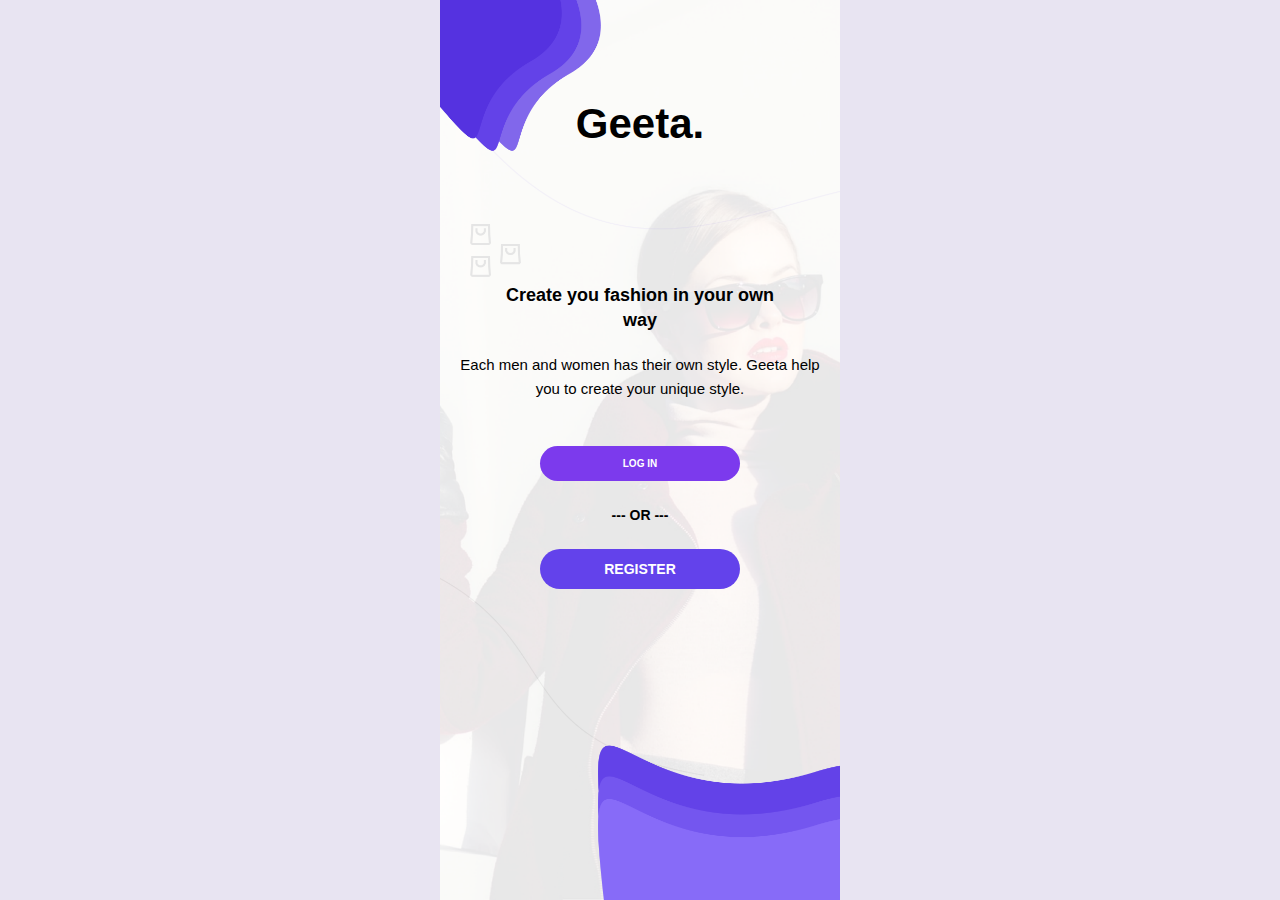
<file: pages/login/login1.html>
<!DOCTYPE html>
<html lang="en">
<head>
  <meta charset="UTF-8">
  <meta name="viewport" content="width=device-width, initial-scale=1.0">
  <title>Login</title>
  <link rel="stylesheet" href="login1.css"> 
  <link rel="stylesheet" href="../login2/login2.css">
  <link rel="stylesheet" href="../../config.css">
</head>
<body>
  <div id="app"></div>
  <script type="module" src="login1.js"></script> 
</body>
</html>
</file>
<file: pages/login/login1.css>
.div-banner2 {
    width: 100%;
    height: 100vh;
    background-image: url('../../assets/Splash.png');
    background-size: cover;
    background-position: center;
    background-repeat: no-repeat;

    display: flex;
    flex-direction: column;
    align-items: center;
    justify-content: start; 

    padding: 4rem 2rem 2rem 2rem;
    text-align: center;
    gap: 1.5rem;
}


.div-banner2 h2 {
    font-size: 42px;
    font-weight: bold;
    color: #000;
    margin: 6rem 0 0 0; 
    padding-bottom: 11rem;
}


.div-banner2 p:first-of-type {
    font-weight: bold;
    font-size: 18px;
    margin: 1rem 0 0 0;
    max-width: 280px;
    line-height: 1.4;
}


.div-banner2 p:last-of-type {
    font-size: 15px;
    color: #000;
    max-width: 450px;
    line-height: 1.6;
    margin: 0.5rem auto 2.5rem auto;
}

.btn-login, .btn-register {
    display: block;
    width: 100%;
    max-width: 200px;
    padding: 12px 0;
    text-decoration: none;
    font-weight: bold;
    border-radius: 30px;
    font-size: 14px;
    transition: 0.3s ease-in-out;
    margin: 0.5rem auto;
}

.btn-login {
    color: #000;
    border: 2px solid #000;
    background-color: transparent;
}

.btn-login:hover {
    background-color: #000;
    color: #fff;
    cursor: pointer;
}


.span-or {
    font-weight: bold;
    color: #000000;
    font-size: 14px;
    margin: 0.6rem 0;
}


.btn-register {
    background-color: #6342EB;
    color: #fff;
    border: none;
}

.btn-register:hover {
    background-color: #5132c9;
    cursor: pointer;
}


.ocultar {
    display: none;
}
</file>
<file: pages/login2/login2.css>
body {
    font-family: Arial, sans-serif;
    background-color: #e8e4f2;
    display: flex;
    justify-content: center;
    align-items: center;
    height: 100vh;
}

.login-container {
    background: white;
    border-radius: 20px;
    overflow: hidden;
    max-width: 380px;
    width: 100%;
    height: 100vh;
    display: flex;
    flex-direction: column;
}



.login-top {
    background: linear-gradient(180deg, #8b5cf6, #9787b3);
    padding: 60px 30px 30px;
    color: white;
    text-align: left;
    position: relative;
    flex-shrink: 0;
    min-height: 300px;
}



.back-arrow {
    position: absolute;
    top: 20px;
    left: 20px;
    width: 24px;
    height: 24px;
    cursor: pointer;
}

.girl-img {
    position: absolute;
    bottom: 0;
    right: 0;
    max-height: 320px;
    opacity: 0.15;
    pointer-events: none;
}

.login-top h2 {
    margin: 0 0 10px;
    font-size: 2.4rem;
    z-index: 1;
    position: relative;
    padding-top: 5rem;
}

.login-top p {
    font-size: 1.5rem;
    margin-bottom: 15px;
    position: relative;
    z-index: 1;
    padding-bottom: 10rem;
}

.login-label {
    font-weight: bold;
    font-size: 2.1rem;
    position: relative;
    z-index: 1;
    
}

form {
    padding: 20px;
    flex-grow: 1;
    display: flex;
    flex-direction: column;
    justify-content: center;
}

.input-group {
    margin-bottom: 15px;
}

.input-group label {
    font-size: 1.2rem;
    margin-bottom: 5px;
    color: #333;
    display: block;
    padding-top: 2rem;
}

.input-wrapper {
    display: flex;
    align-items: center;
    border: 1px solid #ccc;
    border-radius: 8px;
    padding: 14px;
    background: white;
}

.input-wrapper img {
    width: 18px;
    height: 18px;
    margin-right: 8px;
}

.input-wrapper input {
    border: none;
    outline: none;
    flex: 1;
    font-size: 0.9rem;
}

.options-row {
    display: flex;
    justify-content: space-between;
    align-items: center;
    font-size: 1.2rem;
    margin-bottom: 20px;
    padding-top: 1rem;
}

.options-row a {
    text-decoration: none;
    color: #7c3aed;
}

.btn-login {
    width: 100%;
    background: #7c3aed;
    color: white;
    padding: 12px;
    border: none;
    border-radius: 25px;
    font-size: 1rem;
    cursor: pointer;
}

.btn-login:hover {
    background: #6d28d9;
}

.register-text {
    text-align: center;
    font-size: 1.2rem;
    margin-top: 15px;
    padding-bottom: 20rem;
    padding-top: 1rem;
}

.register-text a {
    color: #7c3aed;
    text-decoration: none;
}


.girl-img {
    position: absolute;
    bottom: 0;
    right: 2rem;
    max-height: 350px;
    opacity: 0.15;
    pointer-events: none;
    padding-bottom: 3.5rem;
}

.login-bottom {
    padding: 10px;
    flex: 1; /* hace que use el espacio restante y se acerque hacia arriba */
    display: flex;
    flex-direction: column;
    justify-content: center; /* centrado vertical */
}
</file>
<file: config.css>
* {
    margin: 0;
    padding: 0;
    box-sizing: border-box;
}

html {
    max-width: 400px;
    margin: auto;
    font-size: 10px;
    font-family: monospace;
}
</file>
